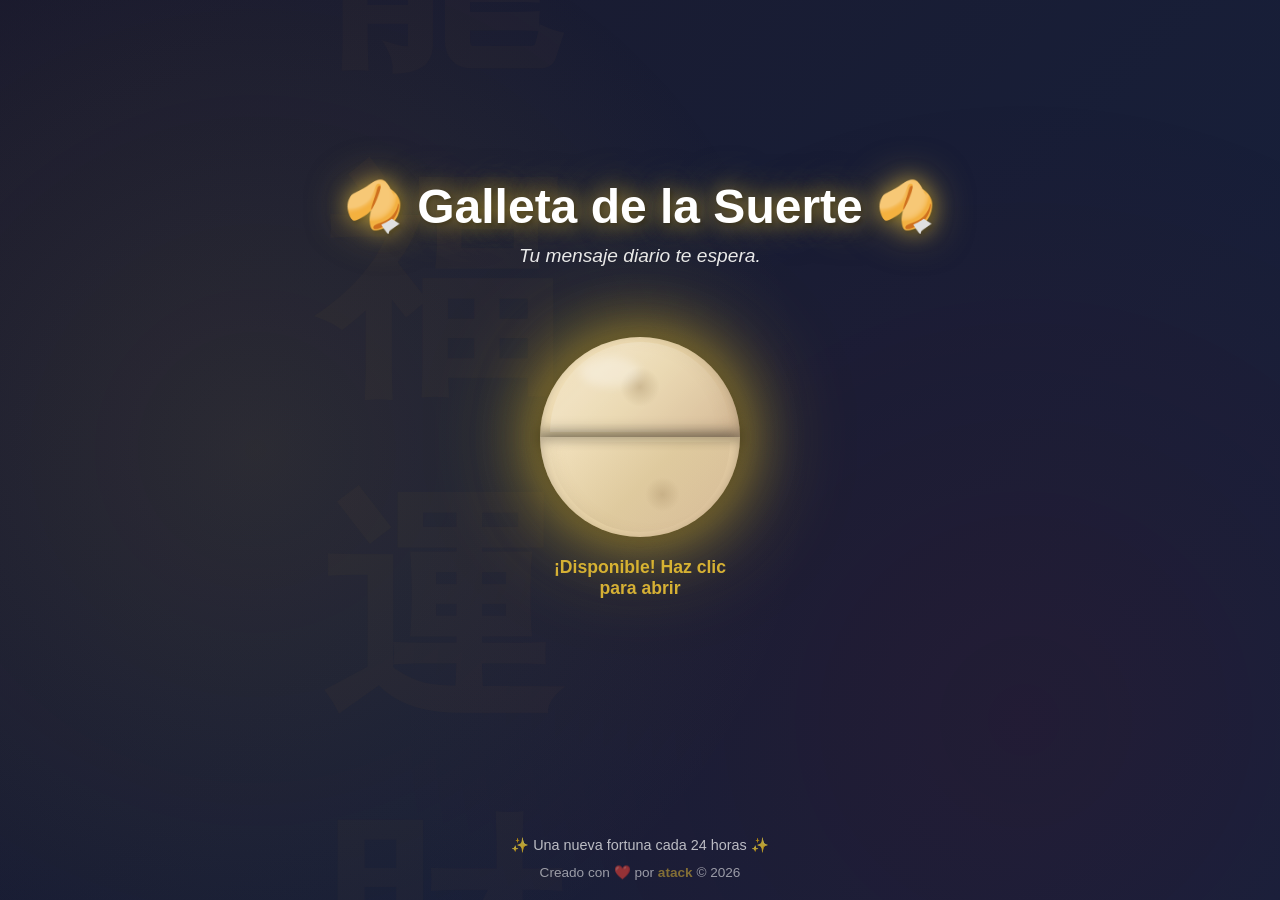
<file: index.html>
<!DOCTYPE html>
<html lang="es">
<head>
    <meta charset="UTF-8">
    <meta name="viewport" content="width=device-width, initial-scale=1.0">
    <meta name="description" content="Abre tu galleta de la suerte diaria">
    <meta name="theme-color" content="#D4AF37">
    
    <!-- PWA Meta Tags -->
    <link rel="manifest" href="manifest.json">
    <meta name="apple-mobile-web-app-capable" content="yes">
    <meta name="apple-mobile-web-app-status-bar-style" content="black-translucent">
    <meta name="apple-mobile-web-app-title" content="Galleta Suerte">
    
    <title>🥠 Galleta de la Suerte 🥠</title>
    
    <!-- Estilos -->
    <link rel="stylesheet" href="style.css">
    <link id="theme-link" rel="stylesheet" href="themes/oriental.css">
</head>
<body>
    <!-- Selector de Tema (Oculto - Solo para desarrollador en app.js) -->
    <div class="theme-selector" style="display: none;">
        <button id="theme-btn" class="theme-toggle" title="Cambiar tema">🎨</button>
        <div id="theme-menu" class="theme-menu hidden">
            <button data-theme="oriental">🥠 Oriental</button>
            <button data-theme="navidad">🎄 Navidad</button>
            <button data-theme="halloween">🎃 Halloween</button>
            <button data-theme="valentine">💝 San Valentín</button>
        </div>
    </div>

    <!-- Contenedor Principal -->
    <div class="container">
        <!-- Header -->
        <header class="header">
            <h1 class="title">🥠 Galleta de la Suerte 🥠</h1>
            <p class="subtitle">Tu mensaje diario te espera.</p>
        </header>

        <!-- Temporizador -->
        <div id="timer-section" class="timer-section">
            <p class="timer-label">Próxima galleta disponible en:</p>
            <div class="timer-display">
                <div class="time-unit">
                    <span id="hours" class="time-value">00</span>
                    <span class="time-label">Horas</span>
                </div>
                <span class="time-separator">:</span>
                <div class="time-unit">
                    <span id="minutes" class="time-value">00</span>
                    <span class="time-label">Minutos</span>
                </div>
                <span class="time-separator">:</span>
                <div class="time-unit">
                    <span id="seconds" class="time-value">00</span>
                    <span class="time-label">Segundos</span>
                </div>
            </div>
        </div>

        <!-- Galleta -->
        <div class="fortune-cookie-container">
            <div id="cookie" class="fortune-cookie locked">
                <div class="cookie-shine"></div>
                <div class="cookie-top"></div>
                <div class="cookie-bottom"></div>
                <div class="cookie-crack"></div>
                <div class="fortune-paper-slip" id="paper-slip">
                    <div class="paper-text">📜</div>
                </div>
            </div>
            <p id="cookie-status" class="cookie-status">Bloqueada</p>
        </div>

        <!-- Mensaje de la Suerte -->
        <div id="fortune-message" class="fortune-message hidden">
            <div class="fortune-paper">
                <div class="paper-content">
                    <p class="fortune-text" id="fortune-text"></p>
                    
                    <div class="fortune-details">
                        <div class="zodiac-section">
                            <h3>🌟 Signo del Día</h3>
                            <p class="zodiac-sign" id="zodiac-sign"></p>
                            <p class="zodiac-decan" id="zodiac-decan"></p>
                        </div>
                        
                        <div class="lucky-numbers">
                            <h3>🎲 Números de la Suerte</h3>
                            <div class="numbers-display pyramid">
                                <div class="pyramid-row row-1">
                                    <span class="lucky-number" id="num1"></span>
                                </div>
                                <div class="pyramid-row row-2">
                                    <span class="lucky-number" id="num2"></span>
                                    <span class="lucky-number" id="num3"></span>
                                </div>
                            </div>
                        </div>
                    </div>
                    
                    <!-- Botones de compartir -->
                    <div class="share-buttons">
                        <p class="share-label">Compartir mi fortuna:</p>
                        <div class="social-buttons">
                            <button id="share-instagram" class="social-btn instagram" title="Compartir en Instagram">
                                <span>📷</span>
                            </button>
                            <button id="share-twitter" class="social-btn twitter" title="Compartir en X (Twitter)">
                                <span>𝕏</span>
                            </button>
                            <button id="share-facebook" class="social-btn facebook" title="Compartir en Facebook">
                                <span>f</span>
                            </button>
                        </div>
                    </div>
                </div>
                
                <div class="fortune-actions">
                    <button id="view-history" class="history-btn">📜 Ver Historial</button>
                    <button id="close-fortune" class="close-btn">Cerrar</button>
                </div>
            </div>
        </div>
        
        <!-- Modal de Historial -->
        <div id="history-modal" class="fortune-message hidden">
            <div class="fortune-paper">
                <h2 class="history-title">📜 Mis Últimas Fortunas</h2>
                <div id="history-list" class="history-list"></div>
                <button id="close-history" class="close-btn">Cerrar</button>
            </div>
        </div>

        <!-- Partículas de Confeti -->
        <div id="confetti-container" class="confetti-container"></div>
    </div>

    <!-- Footer -->
    <footer class="footer">
        <p>✨ Una nueva fortuna cada 24 horas ✨</p>
        <p class="credits">Creado con ❤️ por <strong>atack</strong> © 2026</p>
    </footer>

    <!-- Scripts -->
    <script src="app.js"></script>
</body>
</html>
</file>
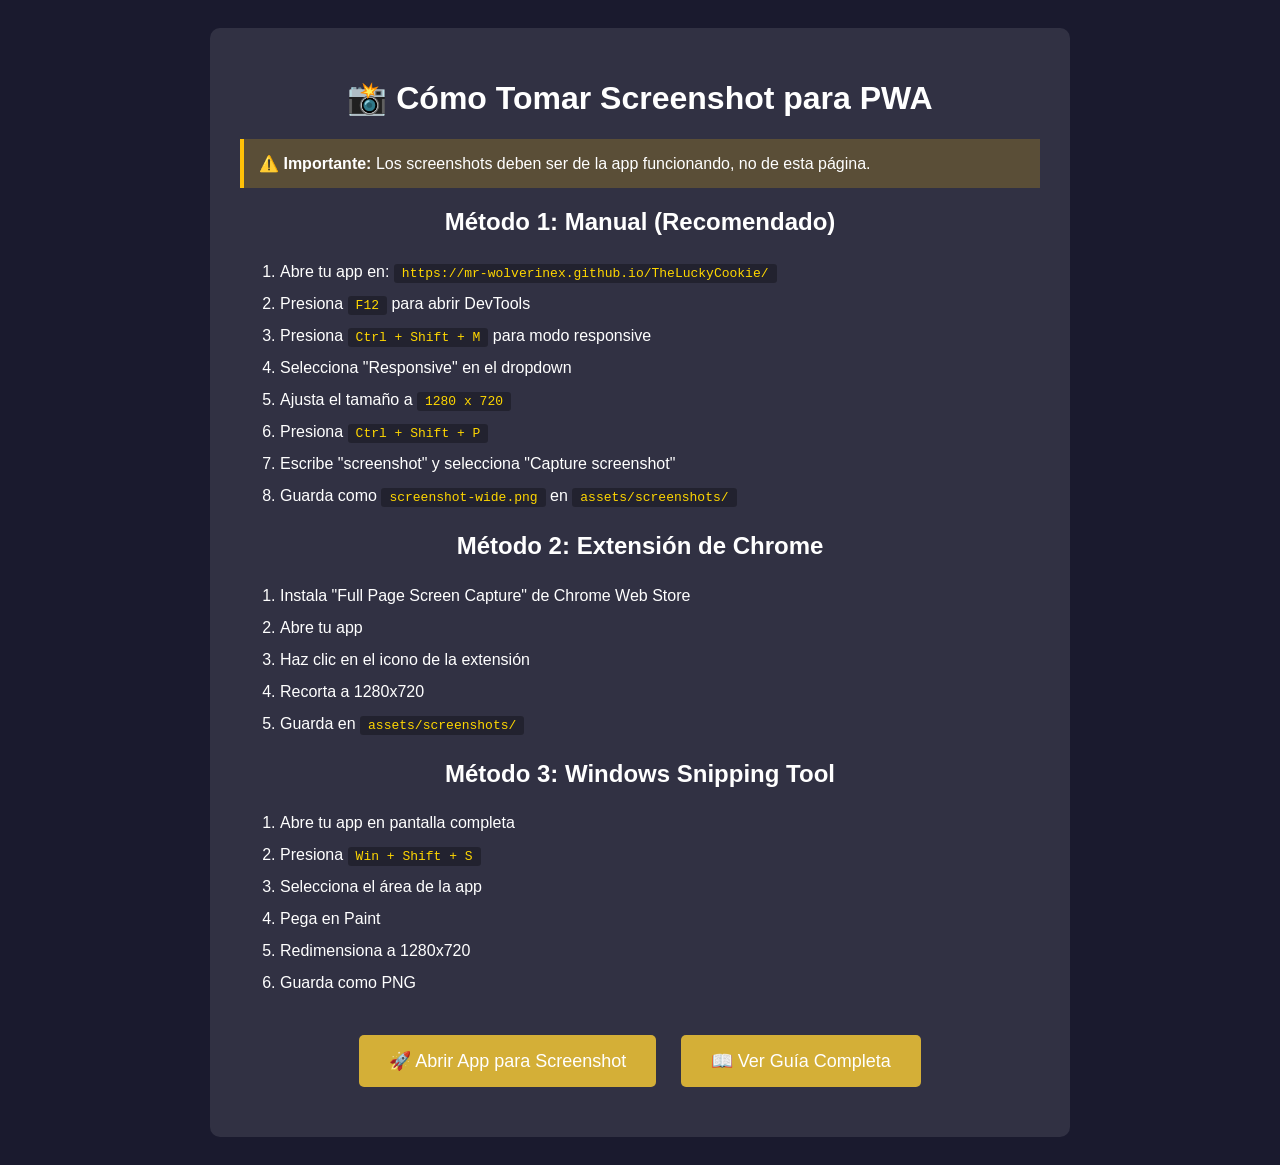
<file: assets/screenshots.html>
<!DOCTYPE html>
<html lang="es">
<head>
    <meta charset="UTF-8">
    <title>Captura de Pantalla - Galleta de la Suerte</title>
    <style>
        body {
            font-family: Arial, sans-serif;
            padding: 20px;
            background: #1a1a2e;
            color: white;
            text-align: center;
        }
        .instructions {
            max-width: 800px;
            margin: 0 auto;
            background: rgba(255,255,255,0.1);
            padding: 30px;
            border-radius: 10px;
        }
        button {
            background: #D4AF37;
            color: white;
            border: none;
            padding: 15px 30px;
            font-size: 18px;
            cursor: pointer;
            border-radius: 5px;
            margin: 20px 10px;
        }
        button:hover {
            background: #c49b2e;
        }
        code {
            background: rgba(0,0,0,0.3);
            padding: 2px 8px;
            border-radius: 3px;
            color: #FFD700;
        }
        ol {
            text-align: left;
            line-height: 2;
        }
        .warning {
            background: rgba(255,193,7,0.2);
            border-left: 4px solid #FFC107;
            padding: 15px;
            margin: 20px 0;
            text-align: left;
        }
    </style>
</head>
<body>
    <div class="instructions">
        <h1>📸 Cómo Tomar Screenshot para PWA</h1>
        
        <div class="warning">
            <strong>⚠️ Importante:</strong> Los screenshots deben ser de la app funcionando, no de esta página.
        </div>

        <h2>Método 1: Manual (Recomendado)</h2>
        <ol>
            <li>Abre tu app en: <code>https://mr-wolverinex.github.io/TheLuckyCookie/</code></li>
            <li>Presiona <code>F12</code> para abrir DevTools</li>
            <li>Presiona <code>Ctrl + Shift + M</code> para modo responsive</li>
            <li>Selecciona "Responsive" en el dropdown</li>
            <li>Ajusta el tamaño a <code>1280 x 720</code></li>
            <li>Presiona <code>Ctrl + Shift + P</code></li>
            <li>Escribe "screenshot" y selecciona "Capture screenshot"</li>
            <li>Guarda como <code>screenshot-wide.png</code> en <code>assets/screenshots/</code></li>
        </ol>

        <h2>Método 2: Extensión de Chrome</h2>
        <ol>
            <li>Instala "Full Page Screen Capture" de Chrome Web Store</li>
            <li>Abre tu app</li>
            <li>Haz clic en el icono de la extensión</li>
            <li>Recorta a 1280x720</li>
            <li>Guarda en <code>assets/screenshots/</code></li>
        </ol>

        <h2>Método 3: Windows Snipping Tool</h2>
        <ol>
            <li>Abre tu app en pantalla completa</li>
            <li>Presiona <code>Win + Shift + S</code></li>
            <li>Selecciona el área de la app</li>
            <li>Pega en Paint</li>
            <li>Redimensiona a 1280x720</li>
            <li>Guarda como PNG</li>
        </ol>

        <button onclick="openApp()">🚀 Abrir App para Screenshot</button>
        <button onclick="openDevTools()">📖 Ver Guía Completa</button>
    </div>

    <script>
        function openApp() {
            window.open('https://mr-wolverinex.github.io/TheLuckyCookie/', '_blank');
            alert('✅ App abierta en nueva pestaña\n\nSigue las instrucciones arriba para tomar el screenshot.');
        }

        function openDevTools() {
            alert('📋 Pasos rápidos:\n\n1. F12 (DevTools)\n2. Ctrl+Shift+M (Responsive)\n3. Ajustar a 1280x720\n4. Ctrl+Shift+P\n5. "Capture screenshot"\n6. Guardar en assets/screenshots/');
        }
    </script>
</body>
</html>
</file>
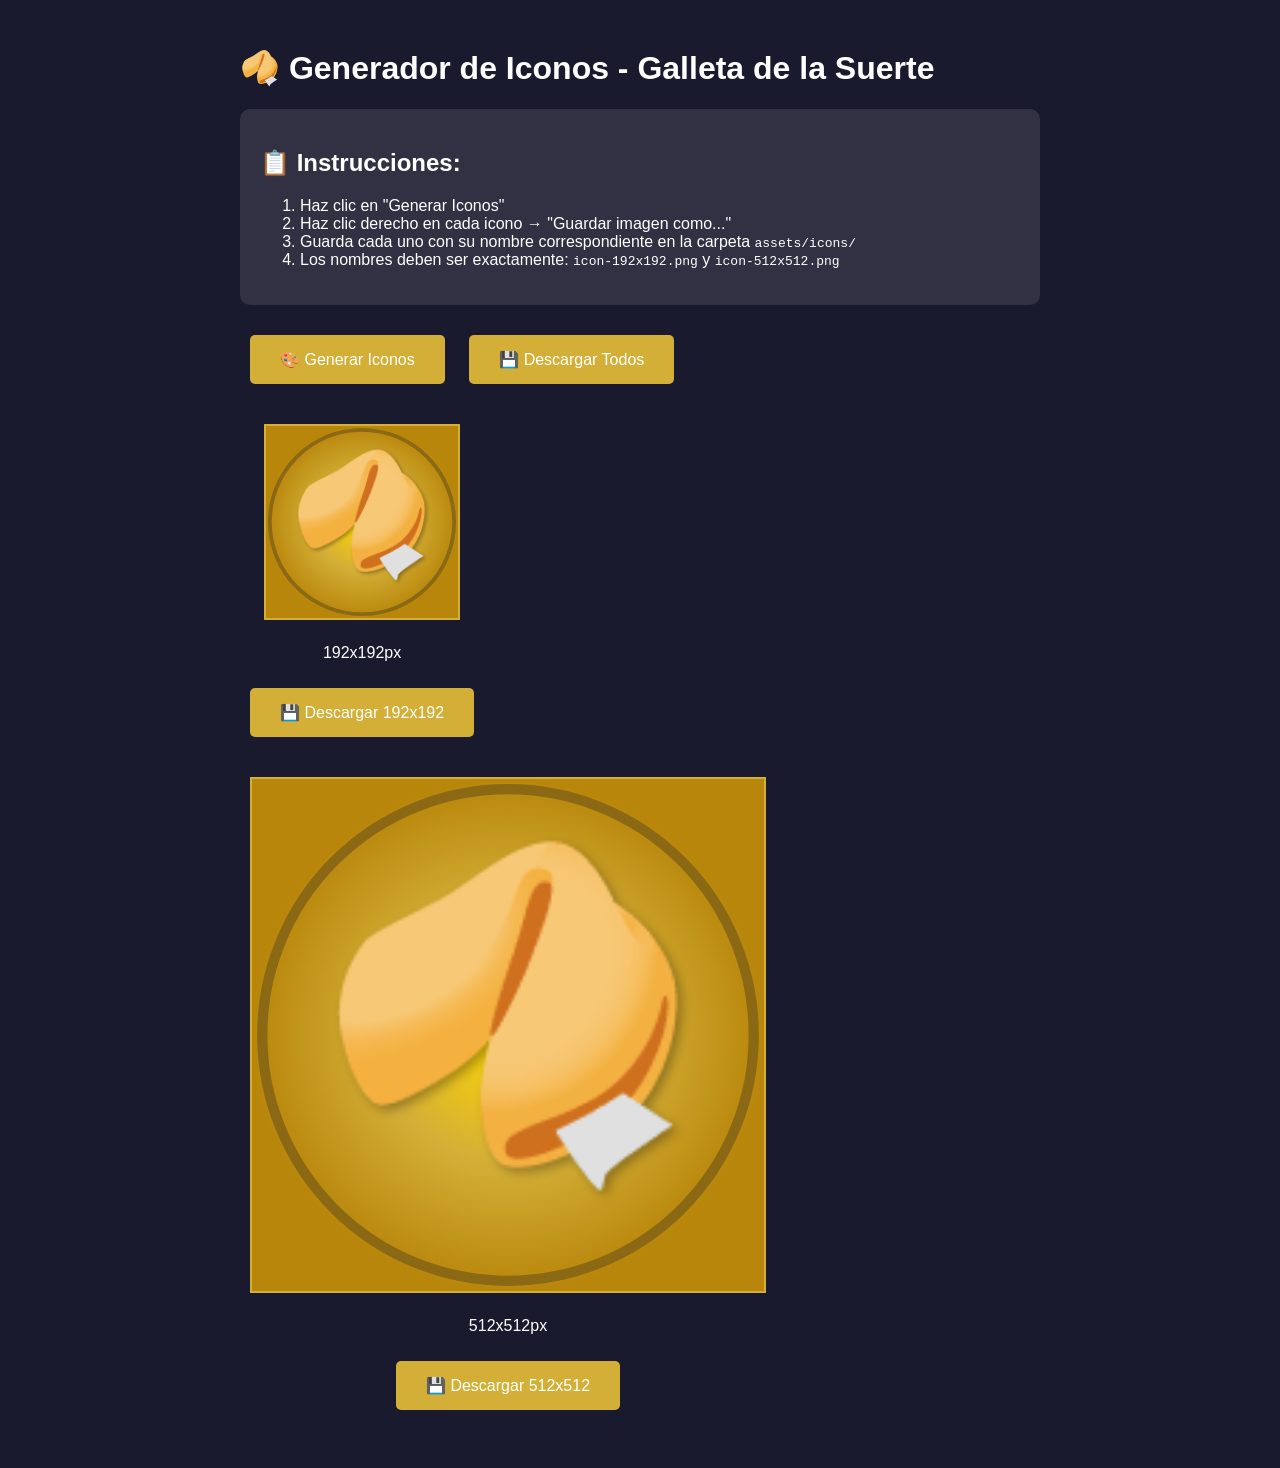
<file: assets/icons/generear-icono.html>
<!DOCTYPE html>
<html lang="es">
<head>
    <meta charset="UTF-8">
    <title>Generador de Iconos - Galleta de la Suerte</title>
    <style>
        body {
            font-family: Arial, sans-serif;
            padding: 20px;
            background: #1a1a2e;
            color: white;
        }
        .container {
            max-width: 800px;
            margin: 0 auto;
        }
        canvas {
            border: 2px solid #D4AF37;
            margin: 10px;
            background: white;
        }
        button {
            background: #D4AF37;
            color: white;
            border: none;
            padding: 15px 30px;
            font-size: 16px;
            cursor: pointer;
            border-radius: 5px;
            margin: 10px;
        }
        button:hover {
            background: #c49b2e;
        }
        .instructions {
            background: rgba(255,255,255,0.1);
            padding: 20px;
            border-radius: 10px;
            margin: 20px 0;
        }
        .icon-preview {
            display: flex;
            flex-wrap: wrap;
            gap: 20px;
            margin: 20px 0;
        }
        .icon-item {
            text-align: center;
        }
    </style>
</head>
<body>
    <div class="container">
        <h1>🥠 Generador de Iconos - Galleta de la Suerte</h1>
        
        <div class="instructions">
            <h2>📋 Instrucciones:</h2>
            <ol>
                <li>Haz clic en "Generar Iconos"</li>
                <li>Haz clic derecho en cada icono → "Guardar imagen como..."</li>
                <li>Guarda cada uno con su nombre correspondiente en la carpeta <code>assets/icons/</code></li>
                <li>Los nombres deben ser exactamente: <code>icon-192x192.png</code> y <code>icon-512x512.png</code></li>
            </ol>
        </div>

        <button onclick="generateIcons()">🎨 Generar Iconos</button>
        <button onclick="downloadAll()">💾 Descargar Todos</button>

        <div class="icon-preview" id="iconPreview"></div>
    </div>

    <script>
        const sizes = [192, 512];
        const canvases = {};

        function generateIcons() {
            const preview = document.getElementById('iconPreview');
            preview.innerHTML = '';

            sizes.forEach(size => {
                const iconItem = document.createElement('div');
                iconItem.className = 'icon-item';

                const canvas = document.createElement('canvas');
                canvas.width = size;
                canvas.height = size;
                canvas.id = `icon-${size}`;
                canvases[size] = canvas;

                const ctx = canvas.getContext('2d');

                // Fondo degradado dorado
                const gradient = ctx.createRadialGradient(size/2, size/2, 0, size/2, size/2, size/2);
                gradient.addColorStop(0, '#FFD700');
                gradient.addColorStop(0.5, '#D4AF37');
                gradient.addColorStop(1, '#B8860B');
                ctx.fillStyle = gradient;
                ctx.fillRect(0, 0, size, size);

                // Círculo de borde
                ctx.strokeStyle = '#8B6914';
                ctx.lineWidth = size * 0.02;
                ctx.beginPath();
                ctx.arc(size/2, size/2, size/2 - size * 0.02, 0, Math.PI * 2);
                ctx.stroke();

                // Emoji de galleta (más grande y centrado)
                ctx.font = `${size * 0.6}px Arial`;
                ctx.textAlign = 'center';
                ctx.textBaseline = 'middle';
                
                // Sombra para el emoji
                ctx.shadowColor = 'rgba(0,0,0,0.3)';
                ctx.shadowBlur = size * 0.02;
                ctx.shadowOffsetX = size * 0.01;
                ctx.shadowOffsetY = size * 0.01;
                
                ctx.fillText('🥠', size/2, size/2);

                // Reset shadow
                ctx.shadowColor = 'transparent';

                // Agregar a la vista previa
                const label = document.createElement('p');
                label.textContent = `${size}x${size}px`;
                label.style.marginTop = '10px';

                const downloadBtn = document.createElement('button');
                downloadBtn.textContent = `💾 Descargar ${size}x${size}`;
                downloadBtn.onclick = () => downloadIcon(size);

                iconItem.appendChild(canvas);
                iconItem.appendChild(label);
                iconItem.appendChild(downloadBtn);
                preview.appendChild(iconItem);
            });
        }

        function downloadIcon(size) {
            const canvas = canvases[size];
            const link = document.createElement('a');
            link.download = `icon-${size}x${size}.png`;
            link.href = canvas.toDataURL('image/png');
            link.click();
        }

        function downloadAll() {
            if (Object.keys(canvases).length === 0) {
                alert('⚠️ Primero genera los iconos haciendo clic en "Generar Iconos"');
                return;
            }

            sizes.forEach((size, index) => {
                setTimeout(() => {
                    downloadIcon(size);
                }, index * 500); // Delay para evitar bloqueo del navegador
            });

            alert('✅ Descargando todos los iconos...\n\nGuárdalos en: assets/icons/');
        }

        // Generar automáticamente al cargar
        window.onload = generateIcons;
    </script>
</body>
</html>
</file>
<file: style.css>
/* ===== RESET Y VARIABLES GLOBALES ===== */
* {
    margin: 0;
    padding: 0;
    box-sizing: border-box;
}

:root {
    --primary-color: #D4AF37;
    --secondary-color: #8B0000;
    --bg-gradient-start: #1a1a2e;
    --bg-gradient-end: #16213e;
    --text-color: #ffffff;
    --shadow-color: rgba(0, 0, 0, 0.5);
    --glow-color: rgba(212, 175, 55, 0.6);
}

body {
    font-family: 'Segoe UI', Tahoma, Geneva, Verdana, sans-serif;
    background: linear-gradient(135deg, var(--bg-gradient-start) 0%, var(--bg-gradient-end) 100%);
    color: var(--text-color);
    min-height: 100vh;
    display: flex;
    flex-direction: column;
    overflow-x: hidden;
}

/* ===== SELECTOR DE TEMA ===== */
.theme-selector {
    position: fixed;
    top: 20px;
    right: 20px;
    z-index: 1000;
}

.theme-toggle {
    background: var(--primary-color);
    border: none;
    border-radius: 50%;
    width: 50px;
    height: 50px;
    font-size: 24px;
    cursor: pointer;
    box-shadow: 0 4px 15px var(--shadow-color);
    transition: transform 0.3s ease, box-shadow 0.3s ease;
}

.theme-toggle:hover {
    transform: scale(1.1) rotate(15deg);
    box-shadow: 0 6px 20px var(--glow-color);
}

.theme-menu {
    position: absolute;
    top: 60px;
    right: 0;
    background: rgba(26, 26, 46, 0.95);
    border-radius: 10px;
    padding: 10px;
    box-shadow: 0 8px 25px var(--shadow-color);
    backdrop-filter: blur(10px);
    min-width: 150px;
}

.theme-menu button {
    display: block;
    width: 100%;
    padding: 10px 15px;
    margin: 5px 0;
    background: transparent;
    border: 2px solid var(--primary-color);
    border-radius: 8px;
    color: var(--text-color);
    font-size: 14px;
    cursor: pointer;
    transition: all 0.3s ease;
}

.theme-menu button:hover {
    background: var(--primary-color);
    transform: translateX(5px);
}

.hidden {
    display: none !important;
}

/* ===== CONTENEDOR PRINCIPAL ===== */
.container {
    flex: 1;
    max-width: 1200px;
    width: 100%;
    margin: 0 auto;
    padding: 20px;
    display: flex;
    flex-direction: column;
    align-items: center;
    justify-content: center;
}

/* ===== HEADER ===== */
.header {
    text-align: center;
    margin-bottom: 30px;
    animation: fadeInDown 1s ease;
}

.title {
    font-size: 3rem;
    font-weight: bold;
    text-shadow: 0 0 20px var(--glow-color);
    margin-bottom: 10px;
    animation: glow 2s ease-in-out infinite alternate;
}

.subtitle {
    font-size: 1.2rem;
    opacity: 0.9;
    font-style: italic;
}

/* ===== TEMPORIZADOR ===== */
.timer-section {
    background: rgba(255, 255, 255, 0.1);
    backdrop-filter: blur(10px);
    border-radius: 20px;
    padding: 30px;
    margin-bottom: 40px;
    box-shadow: 0 8px 32px var(--shadow-color);
    border: 2px solid var(--primary-color);
    animation: fadeIn 1s ease 0.3s both;
}

.timer-label {
    text-align: center;
    font-size: 1.2rem;
    margin-bottom: 20px;
    color: var(--primary-color);
}

.timer-display {
    display: flex;
    justify-content: center;
    align-items: center;
    gap: 10px;
}

.time-unit {
    display: flex;
    flex-direction: column;
    align-items: center;
    background: rgba(0, 0, 0, 0.3);
    padding: 15px 20px;
    border-radius: 10px;
    min-width: 80px;
}

.time-value {
    font-size: 2.5rem;
    font-weight: bold;
    color: var(--primary-color);
    text-shadow: 0 0 10px var(--glow-color);
}

.time-label {
    font-size: 0.8rem;
    opacity: 0.8;
    margin-top: 5px;
}

.time-separator {
    font-size: 2rem;
    font-weight: bold;
    color: var(--primary-color);
    animation: blink 1s infinite;
}

/* ===== GALLETA DE LA SUERTE ===== */
.fortune-cookie-container {
    position: relative;
    margin: 40px auto;
    width: 200px;
    display: flex;
    flex-direction: column;
    align-items: center;
    animation: fadeIn 1s ease 0.6s both;
}

.fortune-cookie {
    width: 200px;
    height: 200px;
    position: relative;
    cursor: pointer;
    transition: transform 0.3s ease;
    animation: float 3s ease-in-out infinite;
}

.fortune-cookie.unlocked {
    animation: float 3s ease-in-out infinite, pulse 1.5s ease-in-out infinite;
    filter: drop-shadow(0 0 30px var(--glow-color));
}

.fortune-cookie.locked {
    opacity: 0.6;
    cursor: not-allowed;
    filter: grayscale(50%);
}

.fortune-cookie:not(.locked):hover {
    transform: scale(1.1) rotate(5deg);
}

.cookie-top, .cookie-bottom {
    position: absolute;
    width: 200px;
    height: 100px;
    background: linear-gradient(135deg, #f4e4c1 0%, #e8d4a8 50%, #d4b896 100%);
    border-radius: 100px 100px 0 0;
    box-shadow: 
        inset 0 -5px 10px rgba(0, 0, 0, 0.2),
        inset -10px 0 15px rgba(139, 111, 71, 0.1),
        0 5px 15px rgba(0, 0, 0, 0.3);
}

.cookie-top::before {
    content: '';
    position: absolute;
    width: 180px;
    height: 90px;
    top: 5px;
    left: 10px;
    background: linear-gradient(135deg, transparent 0%, rgba(255, 255, 255, 0.2) 30%, transparent 100%);
    border-radius: 90px 90px 0 0;
}

.cookie-top::after {
    content: '';
    position: absolute;
    width: 40px;
    height: 40px;
    top: 30px;
    left: 80px;
    background: radial-gradient(circle, rgba(139, 111, 71, 0.3) 0%, transparent 70%);
    border-radius: 50%;
}

.cookie-bottom {
    top: 50%;
    border-radius: 0 0 100px 100px;
    box-shadow: 
        inset 0 5px 10px rgba(0, 0, 0, 0.2),
        inset 10px 0 15px rgba(139, 111, 71, 0.1),
        0 -5px 15px rgba(0, 0, 0, 0.3);
}

.cookie-bottom::before {
    content: '';
    position: absolute;
    width: 180px;
    height: 90px;
    bottom: 5px;
    left: 10px;
    background: linear-gradient(135deg, transparent 0%, rgba(139, 111, 71, 0.1) 50%, transparent 100%);
    border-radius: 0 0 90px 90px;
}

.cookie-bottom::after {
    content: '';
    position: absolute;
    width: 35px;
    height: 35px;
    bottom: 25px;
    right: 60px;
    background: radial-gradient(circle, rgba(139, 111, 71, 0.25) 0%, transparent 70%);
    border-radius: 50%;
}

.cookie-shine {
    position: absolute;
    top: 20px;
    left: 40px;
    width: 60px;
    height: 30px;
    background: rgba(255, 255, 255, 0.3);
    border-radius: 50%;
    filter: blur(5px);
    z-index: 10;
}

.cookie-crack {
    position: absolute;
    top: 50%;
    left: 50%;
    transform: translate(-50%, -50%);
    width: 2px;
    height: 0;
    background: #8b6f47;
    opacity: 0;
    transition: height 0.5s ease, opacity 0.3s ease;
}

.fortune-cookie.cracking .cookie-crack {
    height: 80px;
    opacity: 1;
}

.fortune-cookie.opening .cookie-top {
    animation: openTop 0.8s ease forwards;
}

.fortune-cookie.opening .cookie-bottom {
    animation: openBottom 0.8s ease forwards;
}

/* Papel de la suerte saliendo */
.fortune-paper-slip {
    position: absolute;
    top: 50%;
    left: 50%;
    transform: translate(-50%, -50%);
    width: 120px;
    height: 40px;
    background: linear-gradient(135deg, #fff9e6 0%, #f5e6d3 100%);
    border-radius: 3px;
    box-shadow: 
        0 2px 10px rgba(0, 0, 0, 0.3),
        inset 0 1px 2px rgba(255, 255, 255, 0.5);
    opacity: 0;
    z-index: 5;
    display: flex;
    align-items: center;
    justify-content: center;
}

.paper-text {
    font-size: 1.5rem;
    opacity: 0.7;
}

.fortune-cookie.opening .fortune-paper-slip {
    animation: paperSlideOut 1s ease 0.3s forwards;
}

@keyframes paperSlideOut {
    0% {
        opacity: 0;
        transform: translate(-50%, -50%) scale(0.5);
    }
    50% {
        opacity: 1;
        transform: translate(-50%, -80px) scale(1) rotate(5deg);
    }
    100% {
        opacity: 1;
        transform: translate(-50%, -120px) scale(1.1) rotate(-3deg);
    }
}

.cookie-status {
    text-align: center;
    margin-top: 20px;
    font-size: 1.1rem;
    font-weight: bold;
    color: var(--primary-color);
}

/* ===== MENSAJE DE LA FORTUNA ===== */
.fortune-message {
    position: fixed;
    top: 0;
    left: 0;
    width: 100%;
    height: 100%;
    background: rgba(0, 0, 0, 0.9);
    display: flex;
    justify-content: center;
    align-items: center;
    z-index: 999;
    animation: fadeIn 0.8s ease;
    padding: 20px;
}

.fortune-paper {
    background: linear-gradient(135deg, #fff9e6 0%, #f5e6d3 100%);
    color: #333;
    max-width: 480px;
    width: 90%;
    border-radius: 15px;
    padding: 30px 25px;
    box-shadow: 0 15px 50px rgba(0, 0, 0, 0.6);
    position: relative;
    animation: paperFadeIn 1s ease;
    max-height: 85vh;
    overflow-y: auto;
}

.paper-content {
    text-align: center;
}

.fortune-text {
    font-size: 1.3rem;
    line-height: 1.7;
    margin: 0 0 25px 0;
    font-style: italic;
    color: #2c2c2c;
    font-weight: 500;
    animation: textFadeIn 0.8s ease 0.3s backwards;
}

.fortune-details {
    display: grid;
    grid-template-columns: 1fr 1fr;
    gap: 20px;
    margin-top: 25px;
    padding-top: 20px;
    border-top: 1px solid rgba(212, 175, 55, 0.3);
}

.zodiac-section, .lucky-numbers {
    text-align: center;
}

.zodiac-section h3, .lucky-numbers h3 {
    color: var(--secondary-color);
    margin-bottom: 12px;
    font-size: 1rem;
    animation: textFadeIn 0.6s ease 0.5s backwards;
}

.zodiac-sign {
    font-size: 1.5rem;
    font-weight: bold;
    color: var(--primary-color);
    margin: 8px 0;
    animation: textFadeIn 0.6s ease 0.6s backwards;
}

.zodiac-decan {
    font-size: 0.9rem;
    color: #666;
    font-style: italic;
    animation: textFadeIn 0.6s ease 0.7s backwards;
}

/* Números en forma de pirámide */
.numbers-display.pyramid {
    display: flex;
    flex-direction: column;
    align-items: center;
    gap: 20px;
    margin-top: 20px;
}

.pyramid-row {
    display: flex;
    gap: 20px;
    justify-content: center;
}

.pyramid-row.row-1 {
    animation: pyramidAppear 0.6s ease 0.2s backwards;
}

.pyramid-row.row-2 {
    animation: pyramidAppear 0.6s ease 0.4s backwards;
}

.lucky-number {
    background: linear-gradient(135deg, var(--primary-color) 0%, #FFD700 100%);
    color: white;
    width: 55px;
    height: 55px;
    display: flex;
    align-items: center;
    justify-content: center;
    border-radius: 50%;
    font-size: 1.6rem;
    font-weight: bold;
    box-shadow: 
        0 4px 15px rgba(0, 0, 0, 0.3),
        inset 0 2px 5px rgba(255, 255, 255, 0.3);
    border: 3px solid rgba(255, 255, 255, 0.2);
    position: relative;
    transition: transform 0.3s ease;
}

.lucky-number::before {
    content: '';
    position: absolute;
    top: 5px;
    left: 5px;
    right: 5px;
    bottom: 5px;
    border-radius: 50%;
    background: radial-gradient(circle at 30% 30%, rgba(255, 255, 255, 0.3), transparent);
}

.lucky-number:hover {
    transform: scale(1.15) rotate(5deg);
}

@keyframes pyramidAppear {
    from {
        opacity: 0;
        transform: scale(0) translateY(-30px);
    }
    to {
        opacity: 1;
        transform: scale(1) translateY(0);
    }
}

/* Botones de compartir */
.share-buttons {
    margin-top: 25px;
    padding-top: 20px;
    border-top: 1px solid rgba(212, 175, 55, 0.3);
    animation: textFadeIn 0.6s ease 0.8s backwards;
}

.share-label {
    font-size: 0.9rem;
    color: #666;
    margin-bottom: 12px;
}

.social-buttons {
    display: flex;
    justify-content: center;
    gap: 15px;
}

.social-btn {
    width: 50px;
    height: 50px;
    border-radius: 50%;
    border: none;
    cursor: pointer;
    font-size: 1.5rem;
    font-weight: bold;
    transition: all 0.3s ease;
    box-shadow: 0 4px 10px rgba(0, 0, 0, 0.2);
}

.social-btn:hover {
    transform: translateY(-3px) scale(1.1);
    box-shadow: 0 6px 15px rgba(0, 0, 0, 0.3);
}

.social-btn.instagram {
    background: linear-gradient(45deg, #f09433 0%, #e6683c 25%, #dc2743 50%, #cc2366 75%, #bc1888 100%);
    color: white;
}

.social-btn.twitter {
    background: #000000;
    color: white;
}

.social-btn.facebook {
    background: #1877f2;
    color: white;
}

/* Botones de acción */
.fortune-actions {
    display: flex;
    gap: 10px;
    margin-top: 25px;
    justify-content: center;
}

.history-btn {
    padding: 12px 30px;
    background: var(--primary-color);
    color: white;
    border: none;
    border-radius: 25px;
    font-size: 1rem;
    font-weight: bold;
    cursor: pointer;
    transition: all 0.3s ease;
    box-shadow: 0 4px 15px rgba(0, 0, 0, 0.2);
}

.history-btn:hover {
    background: #c49b2e;
    transform: translateY(-2px);
    box-shadow: 0 6px 20px rgba(0, 0, 0, 0.3);
}

.close-btn {
    padding: 12px 40px;
    background: var(--secondary-color);
    color: white;
    border: none;
    border-radius: 25px;
    font-size: 1rem;
    font-weight: bold;
    cursor: pointer;
    transition: all 0.3s ease;
    box-shadow: 0 4px 15px rgba(0, 0, 0, 0.2);
}

.close-btn:hover {
    background: var(--primary-color);
    transform: translateY(-2px);
    box-shadow: 0 6px 20px rgba(0, 0, 0, 0.3);
}

/* Historial */
.history-title {
    text-align: center;
    color: var(--primary-color);
    margin-bottom: 20px;
    font-size: 1.5rem;
}

.history-list {
    max-height: 400px;
    overflow-y: auto;
    margin-bottom: 20px;
}

.history-item {
    background: rgba(212, 175, 55, 0.1);
    padding: 15px;
    margin-bottom: 10px;
    border-radius: 10px;
    border-left: 3px solid var(--primary-color);
    animation: slideInLeft 0.3s ease;
}

.history-item-date {
    font-size: 0.8rem;
    color: #999;
    margin-bottom: 5px;
}

.history-item-text {
    font-style: italic;
    color: #333;
    line-height: 1.5;
}

@keyframes slideInLeft {
    from {
        opacity: 0;
        transform: translateX(-20px);
    }
    to {
        opacity: 1;
        transform: translateX(0);
    }
}

/* Créditos en footer */
.credits {
    margin-top: 10px;
    font-size: 0.85rem;
    opacity: 0.8;
}

.credits strong {
    color: var(--primary-color);
    font-weight: bold;
}

/* ===== CONFETI ===== */
.confetti-container {
    position: fixed;
    top: 0;
    left: 0;
    width: 100%;
    height: 100%;
    pointer-events: none;
    z-index: 998;
}

.confetti {
    position: absolute;
    width: 10px;
    height: 10px;
    background: var(--primary-color);
    animation: confettiFall 3s linear forwards;
}

/* ===== FOOTER ===== */
.footer {
    text-align: center;
    padding: 20px;
    opacity: 0.7;
    font-size: 0.9rem;
}

/* ===== ANIMACIONES ===== */
@keyframes fadeIn {
    from { opacity: 0; }
    to { opacity: 1; }
}

@keyframes fadeInDown {
    from {
        opacity: 0;
        transform: translateY(-30px);
    }
    to {
        opacity: 1;
        transform: translateY(0);
    }
}

@keyframes slideUp {
    from {
        opacity: 0;
        transform: translateY(50px);
    }
    to {
        opacity: 1;
        transform: translateY(0);
    }
}

@keyframes float {
    0%, 100% { transform: translateY(0px); }
    50% { transform: translateY(-20px); }
}

@keyframes pulse {
    0%, 100% { transform: scale(1); }
    50% { transform: scale(1.05); }
}

@keyframes glow {
    from { text-shadow: 0 0 20px var(--glow-color); }
    to { text-shadow: 0 0 30px var(--glow-color), 0 0 40px var(--glow-color); }
}

@keyframes blink {
    0%, 100% { opacity: 1; }
    50% { opacity: 0.3; }
}

@keyframes openTop {
    to {
        transform: translateY(-50px) rotate(-30deg);
        opacity: 0;
    }
}

@keyframes openBottom {
    to {
        transform: translateY(50px) rotate(30deg);
        opacity: 0;
    }
}

@keyframes popIn {
    from {
        transform: scale(0);
        opacity: 0;
    }
    to {
        transform: scale(1);
        opacity: 1;
    }
}

@keyframes confettiFall {
    0% {
        top: -10px;
        opacity: 1;
    }
    100% {
        top: 100vh;
        opacity: 0;
    }
}

@keyframes shake {
    0%, 100% { transform: translateX(0); }
    10%, 30%, 50%, 70%, 90% { transform: translateX(-10px); }
    20%, 40%, 60%, 80% { transform: translateX(10px); }
}

/* ===== RESPONSIVE ===== */
@media (max-width: 768px) {
    .title {
        font-size: 2rem;
    }
    
    .subtitle {
        font-size: 1rem;
    }
    
    .timer-section {
        padding: 20px;
    }
    
    .time-unit {
        padding: 10px 15px;
        min-width: 60px;
    }
    
    .time-value {
        font-size: 1.8rem;
    }
    
    .fortune-cookie {
        width: 150px;
        height: 150px;
    }
    
    .cookie-top, .cookie-bottom {
        width: 150px;
        height: 75px;
    }
    
    .fortune-paper {
        padding: 25px;
    }
    
    .fortune-text {
        font-size: 1.2rem;
    }
    
    .fortune-details {
        grid-template-columns: 1fr;
        gap: 20px;
    }
    
    .lucky-number {
        width: 40px;
        height: 40px;
        font-size: 1.2rem;
    }
    
    .theme-selector {
        top: 10px;
        right: 10px;
    }
    
    .theme-toggle {
        width: 40px;
        height: 40px;
        font-size: 20px;
    }
}

@media (max-width: 480px) {
    .container {
        padding: 10px;
    }
    
    .timer-display {
        gap: 5px;
    }
    
    .time-unit {
        padding: 8px 10px;
        min-width: 50px;
    }
    
    .time-value {
        font-size: 1.5rem;
    }
    
    .time-separator {
        font-size: 1.5rem;
    }
    
    .fortune-text {
        font-size: 1rem;
    }
    
    .numbers-display {
        gap: 5px;
    }
    
    .lucky-number {
        width: 35px;
        height: 35px;
        font-size: 1rem;
    }
}

/* ===== EFECTOS MÁGICOS ESTILO DISNEY ===== */

/* Ondas de energía mágica */
.magic-wave {
    position: fixed;
    top: 50%;
    left: 50%;
    transform: translate(-50%, -50%);
    width: 100px;
    height: 100px;
    border: 3px solid var(--primary-color);
    border-radius: 50%;
    opacity: 0;
    animation: magicWaveExpand 1.5s ease-out forwards;
    pointer-events: none;
    z-index: 1000;
}

@keyframes magicWaveExpand {
    0% {
        width: 100px;
        height: 100px;
        opacity: 1;
        border-width: 3px;
    }
    100% {
        width: 600px;
        height: 600px;
        opacity: 0;
        border-width: 1px;
    }
}

/* Destellos brillantes */
.sparkle {
    position: fixed;
    pointer-events: none;
    z-index: 1000;
    animation: sparkleFloat 2s ease-out forwards;
    text-shadow: 0 0 10px currentColor;
}

@keyframes sparkleFloat {
    0% {
        opacity: 0;
        transform: scale(0) rotate(0deg);
    }
    50% {
        opacity: 1;
        transform: scale(1.5) rotate(180deg);
    }
    100% {
        opacity: 0;
        transform: scale(0.5) rotate(360deg) translateY(-100px);
    }
}

/* Estrellas mágicas */
.magic-star {
    position: fixed;
    pointer-events: none;
    z-index: 1000;
    animation: starTwinkle 2s ease-in-out forwards;
    filter: drop-shadow(0 0 10px currentColor);
}

@keyframes starTwinkle {
    0% {
        opacity: 0;
        transform: scale(0) rotate(0deg);
    }
    20% {
        opacity: 1;
        transform: scale(1.2) rotate(72deg);
    }
    40% {
        opacity: 0.8;
        transform: scale(0.9) rotate(144deg);
    }
    60% {
        opacity: 1;
        transform: scale(1.3) rotate(216deg);
    }
    80% {
        opacity: 0.7;
        transform: scale(1) rotate(288deg);
    }
    100% {
        opacity: 0;
        transform: scale(0.5) rotate(360deg) translateY(-150px);
    }
}

/* Explosión de luz central */
.light-burst {
    position: fixed;
    top: 50%;
    left: 50%;
    transform: translate(-50%, -50%);
    width: 200px;
    height: 200px;
    background: radial-gradient(circle, 
        rgba(255, 255, 255, 0.9) 0%,
        rgba(255, 215, 0, 0.7) 20%,
        rgba(212, 175, 55, 0.5) 40%,
        transparent 70%
    );
    border-radius: 50%;
    opacity: 0;
    animation: lightBurstExpand 1s ease-out forwards;
    pointer-events: none;
    z-index: 999;
    filter: blur(20px);
}

@keyframes lightBurstExpand {
    0% {
        width: 50px;
        height: 50px;
        opacity: 0;
        filter: blur(0px);
    }
    30% {
        opacity: 1;
        filter: blur(10px);
    }
    100% {
        width: 800px;
        height: 800px;
        opacity: 0;
        filter: blur(40px);
    }
}

/* Mejora del confeti con más brillo */
.confetti {
    box-shadow: 0 0 10px currentColor;
    animation: confettiFall 3s linear forwards, confettiSpin 1s linear infinite;
}

@keyframes confettiSpin {
    from { transform: rotate(0deg); }
    to { transform: rotate(360deg); }
}

/* Animación de fade in para el papel de la fortuna */
@keyframes paperFadeIn {
    0% {
        opacity: 0;
        transform: scale(0.8) translateY(30px);
    }
    50% {
        opacity: 0.5;
        transform: scale(0.95) translateY(10px);
    }
    100% {
        opacity: 1;
        transform: scale(1) translateY(0);
    }
}

/* Animación de fade in para el texto */
@keyframes textFadeIn {
    0% {
        opacity: 0;
        transform: translateY(10px);
    }
    100% {
        opacity: 1;
        transform: translateY(0);
    }
}
</file>
<file: themes/oriental.css>
/* ===== TEMA ORIENTAL ===== */
:root {
    --primary-color: #D4AF37;
    --secondary-color: #8B0000;
    --bg-gradient-start: #1a1a2e;
    --bg-gradient-end: #16213e;
    --text-color: #ffffff;
    --shadow-color: rgba(0, 0, 0, 0.5);
    --glow-color: rgba(212, 175, 55, 0.6);
}

body {
    background: linear-gradient(135deg, var(--bg-gradient-start) 0%, var(--bg-gradient-end) 100%);
    position: relative;
}

body::before {
    content: '';
    position: fixed;
    top: 0;
    left: 0;
    width: 100%;
    height: 100%;
    background-image: 
        radial-gradient(circle at 20% 50%, rgba(212, 175, 55, 0.1) 0%, transparent 50%),
        radial-gradient(circle at 80% 80%, rgba(139, 0, 0, 0.1) 0%, transparent 50%);
    pointer-events: none;
    z-index: -1;
}

/* Patrón decorativo oriental */
body::after {
    content: '龍 福 運 財';
    position: fixed;
    top: 50%;
    left: 50%;
    transform: translate(-50%, -50%);
    font-size: 15rem;
    color: rgba(212, 175, 55, 0.03);
    font-weight: bold;
    pointer-events: none;
    z-index: -1;
    letter-spacing: 2rem;
}

.header .title {
    text-shadow: 
        0 0 20px var(--glow-color),
        0 0 40px var(--glow-color),
        2px 2px 4px rgba(0, 0, 0, 0.5);
}

.fortune-cookie.unlocked {
    filter: drop-shadow(0 0 30px var(--glow-color)) drop-shadow(0 0 50px rgba(255, 215, 0, 0.4));
}

/* Efecto de brillo dorado en elementos interactivos */
.theme-toggle:hover,
.close-btn:hover {
    box-shadow: 0 0 20px var(--glow-color), 0 0 40px var(--glow-color);
}

/* Animación de dragón (sutil) */
@keyframes dragonBreath {
    0%, 100% {
        text-shadow: 0 0 20px var(--glow-color);
    }
    50% {
        text-shadow: 0 0 40px var(--glow-color), 0 0 60px rgba(255, 215, 0, 0.4);
    }
}

.title {
    animation: dragonBreath 3s ease-in-out infinite;
}
</file>
